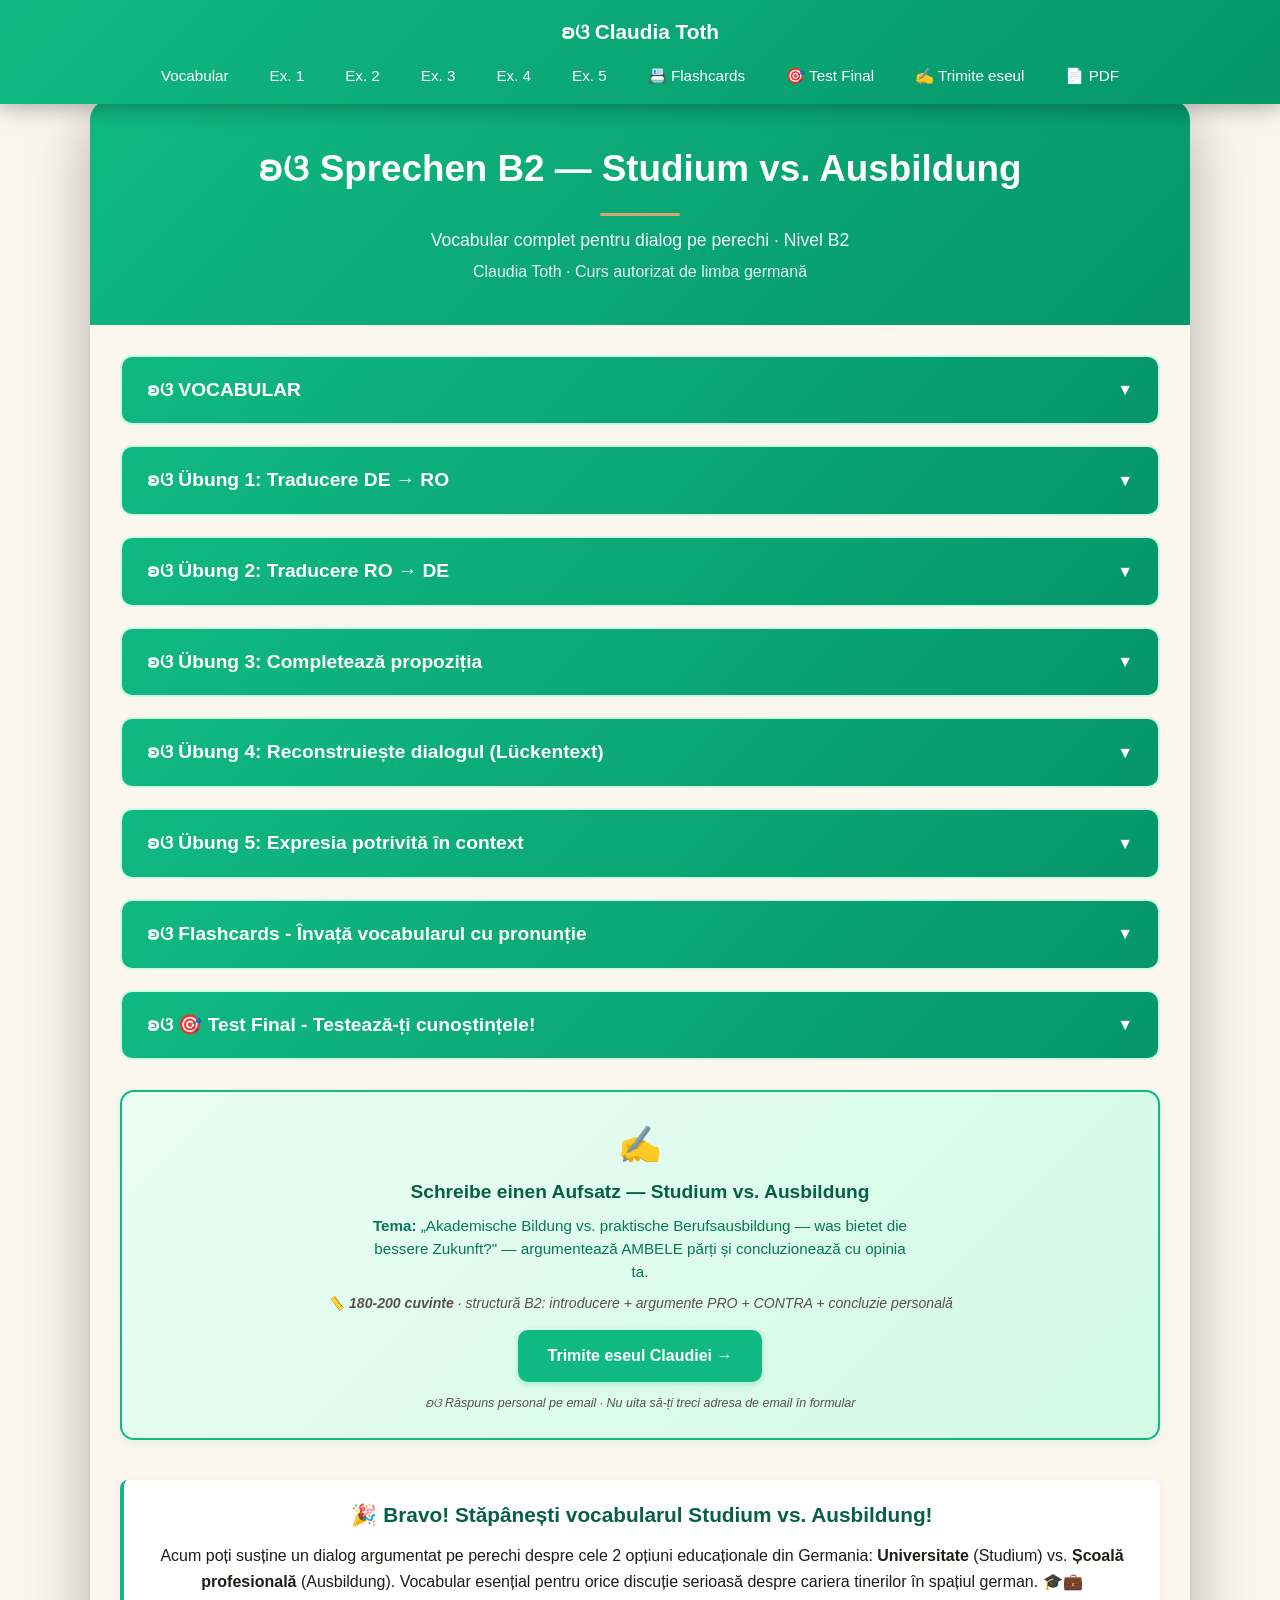
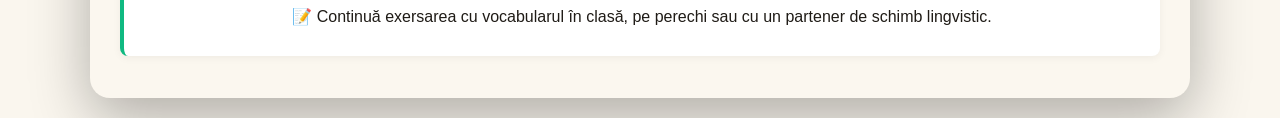
<file: index.html>
<!DOCTYPE html>
<html lang="ro">
<head>
    <meta charset="UTF-8">
    <meta name="robots" content="noindex, nofollow">
    <meta name="viewport" content="width=device-width, initial-scale=1.0">
    <title>Sprechen B2 — Studium vs. Ausbildung · Claudia Toth</title>
    <meta property="og:title" content="Sprechen B2 — Studium vs. Ausbildung · Vocabular pentru dialog · Claudia Toth">
    <meta property="og:description" content="Vocabular complet pentru dialogul pe perechi B2: universitate vs. școală profesională · Claudia Toth">
    <meta property="og:type" content="website">
    <meta property="og:locale" content="ro_RO">
    <meta name="description" content="Sprechen B2: Studium vs. Ausbildung — vocabular bilingv + exerciții · Claudia Toth">
    <link rel="stylesheet" href="styles.css">
</head>
<body>
    <nav class="navbar">
        <a href="#top" class="navbar-logo">ʚଓ Claudia Toth</a>
        <ul class="navbar-menu">
            <li><a href="#teorie" onclick="openSection(0)">Vocabular</a></li>
            <li><a href="#ex1" onclick="openSection(1)">Ex. 1</a></li>
            <li><a href="#ex2" onclick="openSection(2)">Ex. 2</a></li>
            <li><a href="#ex3" onclick="openSection(3)">Ex. 3</a></li>
            <li><a href="#ex4" onclick="openSection(4)">Ex. 4</a></li>
            <li><a href="#ex5" onclick="openSection(5)">Ex. 5</a></li>
            <li><a href="#flashcards" onclick="openSection(6)">📇 Flashcards</a></li>
            <li><a href="#final-test" onclick="openSection(7)">🎯 Test Final</a></li>
            <li><a href="https://forms.gle/R8YkR8Rx1B443JTi8" target="_blank" rel="noopener noreferrer">✍️ Trimite eseul</a></li>
            <li><a href="studium-vs-ausbildung.pdf" download>📄 PDF</a></li>
        </ul>
    </nav>

    <div class="container" id="top">
        <div class="header">
            <h1>ʚଓ Sprechen B2 — Studium vs. Ausbildung</h1>
            <p class="subtitle">Vocabular complet pentru dialog pe perechi · Nivel B2</p>
            <p>Claudia Toth · Curs autorizat de limba germană</p>
        </div>

        <div class="content">
            <div class="section" id="teorie">
                <div class="section-header" onclick="toggleMainSection(0)">
                    <h3>ʚଓ VOCABULAR</h3>
                    <span class="arrow">▼</span>
                </div>
                <div class="section-content" id="main-section-0">
                    <div id="theory-container"></div>
                </div>
            </div>

            <div class="section" id="ex1">
                <div class="section-header" onclick="toggleMainSection(1)">
                    <h3>ʚଓ Übung 1: Traducere DE → RO</h3>
                    <span class="arrow">▼</span>
                </div>
                <div class="section-content" id="main-section-1">
                    <div id="ex1-container"></div>
                    <div class="btn-container">
                        <button class="btn btn-check" onclick="checkExercise(1)">✓ Verifica</button>
                        <button class="btn btn-reset" onclick="resetExercise(1)">↻ Reseteaza</button>
                    </div>
                    <div class="score" id="score-1"></div>
                </div>
            </div>

            <div class="section" id="ex2">
                <div class="section-header" onclick="toggleMainSection(2)">
                    <h3>ʚଓ Übung 2: Traducere RO → DE</h3>
                    <span class="arrow">▼</span>
                </div>
                <div class="section-content" id="main-section-2">
                    <div id="ex2-container"></div>
                    <div class="btn-container">
                        <button class="btn btn-check" onclick="checkExercise(2)">✓ Verifica</button>
                        <button class="btn btn-reset" onclick="resetExercise(2)">↻ Reseteaza</button>
                    </div>
                    <div class="score" id="score-2"></div>
                </div>
            </div>

            <div class="section" id="ex3">
                <div class="section-header" onclick="toggleMainSection(3)">
                    <h3>ʚଓ Übung 3: Completează propoziția</h3>
                    <span class="arrow">▼</span>
                </div>
                <div class="section-content" id="main-section-3">
                    <div id="ex3-container"></div>
                    <div class="btn-container">
                        <button class="btn btn-check" onclick="checkExercise(3)">✓ Verifica</button>
                        <button class="btn btn-reset" onclick="resetExercise(3)">↻ Reseteaza</button>
                    </div>
                    <div class="score" id="score-3"></div>
                </div>
            </div>

            <div class="section" id="ex4">
                <div class="section-header" onclick="toggleMainSection(4)">
                    <h3>ʚଓ Übung 4: Reconstruiește dialogul (Lückentext)</h3>
                    <span class="arrow">▼</span>
                </div>
                <div class="section-content" id="main-section-4">
                    <div id="ex4-container"></div>
                    <div class="btn-container">
                        <button class="btn btn-check" onclick="checkExercise(4)">✓ Verifica</button>
                        <button class="btn btn-reset" onclick="resetExercise(4)">↻ Reseteaza</button>
                    </div>
                    <div class="score" id="score-4"></div>
                </div>
            </div>

            <div class="section" id="ex5">
                <div class="section-header" onclick="toggleMainSection(5)">
                    <h3>ʚଓ Übung 5: Expresia potrivită în context</h3>
                    <span class="arrow">▼</span>
                </div>
                <div class="section-content" id="main-section-5">
                    <div id="ex5-container"></div>
                    <div class="btn-container">
                        <button class="btn btn-check" onclick="checkExercise(5)">✓ Verifica</button>
                        <button class="btn btn-reset" onclick="resetExercise(5)">↻ Reseteaza</button>
                    </div>
                    <div class="score" id="score-5"></div>
                </div>
            </div>

            <div class="section" id="flashcards">
                <div class="section-header" onclick="toggleMainSection(6)">
                    <h3>ʚଓ Flashcards - Învață vocabularul cu pronunție</h3>
                    <span class="arrow">▼</span>
                </div>
                <div class="section-content" id="main-section-6">
                    <div id="flashcards-container"></div>
                </div>
            </div>

            <div class="section" id="final-test">
                <div class="section-header" onclick="toggleMainSection(7)">
                    <h3>ʚଓ 🎯 Test Final - Testează-ți cunoștințele!</h3>
                    <span class="arrow">▼</span>
                </div>
                <div class="section-content" id="main-section-7">
                    <div id="final-test-container"></div>
                </div>
            </div>

            <!-- ✍️ Schreiben — Aufsatz B2 (regula #18 — Google Form submit) -->
            <div style="background: linear-gradient(135deg, #ecfdf5 0%, #d1fae5 100%); border: 2px solid #10B981; border-radius: 14px; padding: 24px 22px; margin-top: 30px; text-align: center; box-shadow: 0 2px 8px rgba(16, 185, 129, 0.12);">
                <div style="font-size: 2.2rem; margin-bottom: 4px;">✍️</div>
                <h4 style="color: #065f46; font-size: 1.2rem; margin: 0 0 8px; font-weight: bold;">Schreibe einen Aufsatz — Studium vs. Ausbildung</h4>
                <p style="color: #047857; font-size: 0.95rem; margin: 0 0 8px; max-width: 540px; margin-left: auto; margin-right: auto; line-height: 1.5;">
                    <strong>Tema:</strong> „Akademische Bildung vs. praktische Berufsausbildung — was bietet die bessere Zukunft?" — argumentează AMBELE părți și concluzionează cu opinia ta.
                </p>
                <p style="color: #5A5147; font-size: 0.88rem; margin: 0 0 16px; font-style: italic;">
                    📏 <strong>180-200 cuvinte</strong> · structură B2: introducere + argumente PRO + CONTRA + concluzie personală
                </p>
                <a href="https://forms.gle/R8YkR8Rx1B443JTi8" target="_blank" rel="noopener noreferrer" style="display: inline-block; background: #10B981; color: white; padding: 13px 30px; border-radius: 10px; text-decoration: none; font-weight: bold; font-size: 1rem; box-shadow: 0 2px 6px rgba(16, 185, 129, 0.3); transition: all 0.2s;" onmouseover="this.style.background='#047857'; this.style.transform='translateY(-1px)';" onmouseout="this.style.background='#10B981'; this.style.transform='translateY(0)';">
                    Trimite eseul Claudiei →
                </a>
                <p style="color: #5A5147; font-size: 0.78rem; margin-top: 12px; font-style: italic;">
                    ʚଓ Răspuns personal pe email · Nu uita să-ți treci adresa de email în formular
                </p>
            </div>

            <div class="theory-box" style="text-align: center; margin-top: 40px;">
                <p style="font-size: 1.3rem; font-weight: bold; color: #065f46;">🎉 Bravo! Stăpânești vocabularul Studium vs. Ausbildung!</p>
                <p style="margin-top: 12px;">Acum poți susține un dialog argumentat pe perechi despre cele 2 opțiuni educaționale din Germania: <strong>Universitate</strong> (Studium) vs. <strong>Școală profesională</strong> (Ausbildung). Vocabular esențial pentru orice discuție serioasă despre cariera tinerilor în spațiul german. 🎓💼</p>
                <p style="margin-top: 10px;">📝 Continuă exersarea cu vocabularul în clasă, pe perechi sau cu un partener de schimb lingvistic.</p>
            </div>
        </div>
    </div>

    <script src="theory.js"></script>
    <script src="exercises.js"></script>
    <script src="flashcards.js"></script>
    <script src="final-test.js"></script>
    <script src="main.js"></script>
</body>
</html>
</file>
<file: styles.css>
/* ============================================
   CLAUDIA TOTH - NOMEN-VERB-VERBINDUNGEN
   Design verde profesional · Mobile responsive
   ============================================ */

* {
    margin: 0;
    padding: 0;
    box-sizing: border-box;
}

body {
    font-family: 'Segoe UI', Tahoma, Geneva, Verdana, sans-serif;
    background: #FAF6EE;
    line-height: 1.6;
    padding: 0;
    padding-top: 80px;
    min-height: 100vh;
    color: #1F1B16;
}

/* ============================================
   NAVIGATION BAR
   ============================================ */
.navbar {
    position: fixed;
    top: 0;
    left: 0;
    right: 0;
    background: linear-gradient(135deg, #10b981 0%, #059669 100%);
    padding: 15px 30px;
    box-shadow: 0 4px 20px rgba(0,0,0,0.3);
    z-index: 1000;
    display: flex;
    flex-direction: column;
    gap: 15px;
    align-items: center;
    justify-content: center;
}

.navbar-logo {
    color: white;
    font-size: 1.3rem;
    font-weight: bold;
    text-decoration: none;
}

.navbar-menu {
    display: flex;
    gap: 5px;
    list-style: none;
    align-items: center;
    flex-wrap: wrap;
    justify-content: center;
}

.navbar-menu a {
    color: white;
    text-decoration: none;
    padding: 10px 18px;
    border-radius: 8px;
    transition: all 0.3s;
    font-size: 0.95rem;
    font-weight: 500;
}

.navbar-menu a:hover {
    background: rgba(255,255,255,0.2);
    transform: translateY(-2px);
}

/* ============================================
   CONTAINER PRINCIPAL
   ============================================ */
.container {
    max-width: 1100px;
    margin: 20px auto;
    background: #FBF7EF;
    border-radius: 20px;
    box-shadow: 0 20px 60px rgba(0,0,0,0.3);
    overflow: hidden;
}

.header {
    background: linear-gradient(135deg, #10b981 0%, #059669 100%);
    color: white;
    padding: 40px 30px;
    text-align: center;
}

.header h1 {
    font-size: 2.3rem;
    margin-bottom: 10px;
}

.header .subtitle {
    font-size: 1.1rem;
    opacity: 0.95;
    margin-bottom: 5px;
}

.header p {
    font-size: 1rem;
    opacity: 0.9;
}

.content {
    padding: 30px;
}

/* ============================================
   SECȚIUNI (Teorie + Exerciții)
   ============================================ */
.section {
    margin-bottom: 20px;
    scroll-margin-top: 100px;
    border-radius: 12px;
    overflow: hidden;
    border: 2px solid #d1fae5;
}

.section-header {
    background: linear-gradient(135deg, #10b981 0%, #059669 100%);
    color: white;
    padding: 18px 25px;
    cursor: pointer;
    display: flex;
    justify-content: space-between;
    align-items: center;
    transition: all 0.3s;
}

.section-header:hover {
    background: linear-gradient(135deg, #059669 0%, #047857 100%);
}

.section-header h3 {
    font-size: 1.2rem;
}

.arrow {
    transition: transform 0.3s;
    font-size: 1rem;
}

.arrow.rotated {
    transform: rotate(180deg);
}

.section-content {
    display: none;
    padding: 25px;
    background: #FBF7EF;
}

.section-content.active {
    display: block;
    animation: fadeIn 0.4s ease-in-out;
}

@keyframes fadeIn {
    from { opacity: 0; transform: translateY(-5px); }
    to { opacity: 1; transform: translateY(0); }
}

/* ============================================
   SUB-SECȚIUNI (în Teorie)
   ============================================ */
.sub-section {
    margin-bottom: 12px;
    border-radius: 10px;
    overflow: hidden;
    border: 1px solid #a7f3d0;
    background: white;
}

.sub-section-header {
    background: #d1fae5;
    color: #065f46;
    padding: 12px 18px;
    cursor: pointer;
    display: flex;
    justify-content: space-between;
    align-items: center;
    font-weight: 600;
    transition: background 0.3s;
    gap: 10px;
}

.sub-section-header > span:first-child {
    flex: 1;
}

.sub-section-header:hover {
    background: #a7f3d0;
}

/* ============================================
   AUDIO PLAYER (Play / Stop la fiecare subtitlu)
   ============================================ */
.audio-player {
    display: flex;
    align-items: center;
}

.audio-btn {
    background: #10b981;
    color: white;
    border: none;
    width: 36px;
    height: 36px;
    border-radius: 50%;
    cursor: pointer;
    font-size: 0.9rem;
    transition: all 0.3s;
    display: flex;
    align-items: center;
    justify-content: center;
    padding: 0;
    box-shadow: 0 2px 6px rgba(16, 185, 129, 0.3);
}

.audio-btn:hover {
    background: #059669;
    transform: scale(1.1);
    box-shadow: 0 4px 10px rgba(16, 185, 129, 0.5);
}

.audio-btn:active {
    transform: scale(0.95);
}

.lesson-audio {
    display: flex;
    align-items: center;
    gap: 12px;
    margin-bottom: 18px;
    padding: 10px 14px;
    background: #FBF7EF;
    border-left: 4px solid #10b981;
    border-radius: 6px;
}

.lesson-audio-label {
    color: #065f46;
    font-weight: 600;
    font-size: 0.95rem;
}

.sub-arrow {
    transition: transform 0.3s;
}

.sub-arrow.rotated {
    transform: rotate(180deg);
}

.sub-section-content {
    display: none;
    padding: 18px;
    background: white;
}

.sub-section-content.active {
    display: block;
}

/* ============================================
   THEORY BOX
   ============================================ */
.theory-box {
    background: white;
    border-left: 4px solid #10b981;
    padding: 18px 22px;
    margin: 12px 0;
    border-radius: 8px;
    box-shadow: 0 2px 8px rgba(0,0,0,0.05);
}

.theory-box h4 {
    color: #065f46;
    margin-bottom: 10px;
    font-size: 1.1rem;
}

.theory-box p {
    margin-bottom: 8px;
}

.theory-box ul {
    margin-left: 20px;
    margin-top: 8px;
}

.theory-box li {
    margin-bottom: 6px;
}

/* Exemple în context */
.example-box {
    background: #ecfdf5;
    border: 1px dashed #10b981;
    padding: 12px 16px;
    border-radius: 8px;
    margin: 10px 0;
    font-style: italic;
}

.example-box .de {
    color: #065f46;
    font-weight: 600;
    font-style: normal;
}

.example-box .ro {
    color: #5A5147;
    font-size: 0.95rem;
    margin-top: 4px;
}

/* Tabele teorie */
.theory-table {
    width: 100%;
    border-collapse: collapse;
    margin: 12px 0;
    background: white;
    border-radius: 8px;
    overflow: hidden;
    box-shadow: 0 2px 6px rgba(0,0,0,0.05);
}

.theory-table th {
    background: #10b981;
    color: white;
    padding: 12px;
    text-align: left;
    font-weight: 600;
}

.theory-table td {
    padding: 10px 12px;
    border-bottom: 1px solid #d1fae5;
}

.theory-table tr:last-child td {
    border-bottom: none;
}

.theory-table tr:nth-child(even) {
    background: #FBF7EF;
}

.theory-table .verb {
    color: #059669;
    font-weight: bold;
}

.theory-table .nomen {
    color: #065f46;
    font-weight: 600;
}

.theory-table .ro-text {
    color: #5A5147;
    font-style: italic;
    font-size: 0.95rem;
}

/* ============================================
   GRAMMAR TABLE — pentru tabele conjugare/expresii cu spațiu generos
   ============================================ */
.grammar-table {
    width: 100%;
    border-collapse: separate;
    border-spacing: 0;
    margin: 14px 0;
    background: white;
    border-radius: 8px;
    overflow: hidden;
    box-shadow: 0 1px 3px rgba(16, 185, 129, 0.1);
    table-layout: auto;
}

.grammar-table th {
    background: #10b981;
    color: white;
    padding: 12px 16px;
    text-align: left;
    font-weight: 600;
    white-space: nowrap;
    vertical-align: top;
}

.grammar-table td {
    padding: 12px 16px;
    border-bottom: 1px solid #d1fae5;
    vertical-align: top;
    line-height: 1.5;
}

.grammar-table tr:last-child td {
    border-bottom: none;
}

.grammar-table tr:nth-child(even) {
    background: #FBF7EF;
}

/* Prima coloană (Pronume / Expresie) — nu se rupe pe 2 rânduri */
.grammar-table td:first-child {
    white-space: nowrap;
    padding-right: 22px;
}

/* Pe mobil — păstrăm padding generos */
@media (max-width: 600px) {
    .grammar-table {
        font-size: 0.9rem;
    }
    .grammar-table th,
    .grammar-table td {
        padding: 10px 12px;
    }
    .grammar-table td:first-child {
        padding-right: 14px;
    }
}

/* ============================================
   EXERCIȚII
   ============================================ */
.exercise-instruction {
    background: #F5F0E8;
    border-left: 4px solid #D4A574;
    padding: 12px 18px;
    margin-bottom: 18px;
    border-radius: 8px;
    color: #5A5147;
}

.exercise-item {
    background: white;
    padding: 15px 18px;
    margin-bottom: 12px;
    border-radius: 10px;
    display: flex;
    align-items: flex-start;
    gap: 12px;
    flex-wrap: wrap;
    box-shadow: 0 2px 6px rgba(0,0,0,0.05);
}

.exercise-number {
    background: #10b981;
    color: white;
    width: 30px;
    height: 30px;
    border-radius: 50%;
    display: flex;
    align-items: center;
    justify-content: center;
    font-weight: bold;
    flex-shrink: 0;
    font-size: 0.9rem;
}

.input-group {
    flex: 1;
    min-width: 200px;
    display: flex;
    flex-direction: column;
    gap: 6px;
}

.input-group label {
    color: #1F1B16;
    font-size: 1rem;
    line-height: 1.5;
}

.input-group .nomen-highlight {
    color: #065f46;
    font-weight: bold;
    background: #d1fae5;
    padding: 2px 8px;
    border-radius: 5px;
}

.input-group input[type="text"],
.input-group select {
    padding: 10px 14px;
    border: 2px solid #d1fae5;
    border-radius: 8px;
    font-size: 1rem;
    font-family: inherit;
    transition: all 0.3s;
    background: white;
}

.input-group input[type="text"]:focus,
.input-group select:focus {
    outline: none;
    border-color: #10b981;
    box-shadow: 0 0 0 3px rgba(16, 185, 129, 0.15);
}

/* Multiple choice */
.mc-options {
    display: flex;
    flex-direction: column;
    gap: 8px;
    margin-top: 8px;
}

.mc-option {
    display: flex;
    align-items: center;
    gap: 10px;
    padding: 8px 12px;
    border-radius: 8px;
    transition: background 0.2s;
    cursor: pointer;
}

.mc-option:hover {
    background: #FBF7EF;
}

.mc-option input[type="radio"] {
    cursor: pointer;
    width: 18px;
    height: 18px;
    accent-color: #10b981;
}

.mc-option label {
    cursor: pointer;
    flex: 1;
}

/* Feedback */
.feedback {
    width: 100%;
    margin-top: 8px;
    padding: 0;
    font-size: 0.95rem;
    border-radius: 6px;
    transition: all 0.3s;
}

.feedback.correct {
    background: #d1fae5;
    color: #065f46;
    padding: 10px 14px;
    border-left: 3px solid #10b981;
}

.feedback.incorrect {
    background: #fee2e2;
    color: #991b1b;
    padding: 10px 14px;
    border-left: 3px solid #ef4444;
}

.feedback.correct::before {
    content: "✓ Richtig! ";
    font-weight: bold;
}

.feedback.incorrect::before {
    content: "✗ Falsch. ";
    font-weight: bold;
}

/* ============================================
   BUTOANE
   ============================================ */
.btn-container {
    display: flex;
    gap: 15px;
    justify-content: center;
    margin: 30px 0;
    flex-wrap: wrap;
}

.btn {
    padding: 14px 32px;
    border: none;
    border-radius: 10px;
    font-size: 1rem;
    font-weight: 600;
    cursor: pointer;
    transition: all 0.3s;
    font-family: inherit;
}

.btn-check {
    background: linear-gradient(135deg, #10b981 0%, #059669 100%);
    color: white;
}

.btn-check:hover {
    transform: translateY(-2px);
    box-shadow: 0 8px 20px rgba(16, 185, 129, 0.4);
}

.btn-reset {
    background: #5A5147;
    color: white;
}

.btn-reset:hover {
    background: #433d35;
    transform: translateY(-2px);
    box-shadow: 0 8px 20px rgba(107, 114, 128, 0.4);
}

/* ============================================
   SCOR
   ============================================ */
.score {
    display: none;
    background: linear-gradient(135deg, #10b981 0%, #059669 100%);
    color: white;
    padding: 25px;
    border-radius: 12px;
    text-align: center;
    margin: 20px 0;
    scroll-margin-top: 100px;
}

.score.show {
    display: block;
    animation: fadeIn 0.5s;
}

.score-value {
    font-size: 2rem;
    font-weight: bold;
    margin-bottom: 10px;
}

.score-message {
    font-size: 1.1rem;
}

/* ============================================
   FLASHCARDS
   ============================================ */
.flashcard-counter {
    text-align: center;
    margin-bottom: 15px;
    color: #065f46;
    font-weight: 600;
}

.flashcard {
    background: white;
    border-radius: 16px;
    padding: 50px 30px;
    min-height: 220px;
    display: flex;
    align-items: center;
    justify-content: center;
    text-align: center;
    cursor: pointer;
    box-shadow: 0 4px 15px rgba(0,0,0,0.1);
    transition: transform 0.3s;
    position: relative;
    border: 3px solid #10b981;
}

.flashcard:hover {
    transform: scale(1.02);
}

.flashcard-content {
    width: 100%;
}

.flashcard .de {
    font-size: 1.8rem;
    color: #065f46;
    font-weight: bold;
    margin-bottom: 10px;
}

.flashcard .ro {
    font-size: 1.2rem;
    color: #5A5147;
    font-style: italic;
    display: none;
}

.flashcard.flipped .ro {
    display: block;
    animation: fadeIn 0.3s;
}

.flashcard-hint {
    position: absolute;
    bottom: 12px;
    left: 0;
    right: 0;
    color: #8a8175;
    font-size: 0.85rem;
}

.flashcard-audio-btn {
    position: absolute;
    top: 15px;
    right: 15px;
    background: #10b981;
    color: white;
    border: none;
    width: 40px;
    height: 40px;
    border-radius: 50%;
    font-size: 1.2rem;
    cursor: pointer;
    transition: all 0.3s;
    display: flex;
    align-items: center;
    justify-content: center;
}

.flashcard-audio-btn:hover {
    background: #059669;
    transform: scale(1.1);
}

.flashcard-controls {
    display: flex;
    justify-content: space-between;
    gap: 15px;
    margin-top: 20px;
}

.flashcard-btn {
    flex: 1;
    background: linear-gradient(135deg, #10b981 0%, #059669 100%);
    color: white;
    padding: 12px;
    border: none;
    border-radius: 8px;
    cursor: pointer;
    font-size: 1rem;
    font-weight: 600;
    transition: all 0.3s;
    font-family: inherit;
}

.flashcard-btn:hover {
    transform: translateY(-2px);
    box-shadow: 0 4px 12px rgba(16, 185, 129, 0.4);
}

.flashcard-btn:disabled {
    background: #d1d5db;
    cursor: not-allowed;
    transform: none;
    box-shadow: none;
}

/* ============================================
   MOBILE RESPONSIVE
   ============================================ */
@media (max-width: 768px) {
    body {
        padding: 0;
        padding-top: 140px;
    }

    .navbar {
        padding: 15px;
    }

    .navbar-menu a {
        padding: 8px 12px;
        font-size: 0.85rem;
    }

    .container {
        margin: 10px;
        border-radius: 12px;
    }

    .header h1 {
        font-size: 1.6rem;
    }

    .header .subtitle {
        font-size: 0.95rem;
    }

    .content {
        padding: 15px;
    }

    .section-header h3 {
        font-size: 1rem;
    }

    .exercise-item {
        padding: 12px;
    }

    .input-group {
        min-width: 100%;
    }

    .btn {
        padding: 12px 24px;
        font-size: 0.95rem;
    }

    .flashcard {
        padding: 35px 20px;
        min-height: 180px;
    }

    .flashcard .de {
        font-size: 1.4rem;
    }

    .flashcard .ro {
        font-size: 1rem;
    }

    .theory-table,
    .grammar-table {
        font-size: 0.9rem;
        display: block;
        overflow-x: auto;
        white-space: nowrap;
        -webkit-overflow-scrolling: touch;
        max-width: 100%;
        scrollbar-width: thin;
        scrollbar-color: #D4A574 #F5F0E8;
        background-image: linear-gradient(to right, transparent calc(100% - 32px), rgba(212, 165, 116, 0.28) 100%);
        background-attachment: local;
        background-repeat: no-repeat;
    }

    .theory-table::-webkit-scrollbar,
    .grammar-table::-webkit-scrollbar {
        height: 6px;
    }
    .theory-table::-webkit-scrollbar-track,
    .grammar-table::-webkit-scrollbar-track {
        background: #F5F0E8;
        border-radius: 3px;
    }
    .theory-table::-webkit-scrollbar-thumb,
    .grammar-table::-webkit-scrollbar-thumb {
        background: #D4A574;
        border-radius: 3px;
    }

    .theory-table::before,
    .grammar-table::before {
        content: '👈 Glisează lateral pentru toate coloanele 👉';
        display: block;
        background: #F5F0E8;
        color: #5A5147;
        padding: 6px 10px;
        font-size: 0.72rem;
        text-align: center;
        font-style: italic;
        border-radius: 6px 6px 0 0;
        white-space: nowrap;
        border-bottom: 1px solid #D4A574;
        position: sticky;
        left: 0;
    }

    .theory-table th,
    .theory-table td,
    .grammar-table th,
    .grammar-table td {
        padding: 8px;
    }
}

/* ============================================
   TRADUCERI ROMÂNĂ sub fiecare propoziție germană
   Permanent vizibile sub tabelele de teorie
   ============================================ */
.ro-translation {
    display: inline-block;
    color: #5A5147;
    font-style: italic;
    font-size: 0.88rem;
    font-weight: normal;
    line-height: 1.4;
    margin-top: 4px;
    padding-left: 8px;
    border-left: 2px solid #D4A574;
}

/* ============================================
   TEST FINAL - Wizard Style
   ============================================ */

/* Intro section */
.test-intro {
    background: white;
    padding: 30px;
    border-radius: 12px;
    text-align: center;
    box-shadow: 0 2px 8px rgba(0,0,0,0.05);
}

.test-intro h3 {
    color: #065f46;
    font-size: 1.5rem;
    margin-bottom: 15px;
}

.test-intro p {
    color: #1F1B16;
    margin-bottom: 15px;
}

.test-info-list {
    list-style: none;
    padding: 0;
    margin: 20px auto;
    max-width: 500px;
    text-align: left;
}

.test-info-list li {
    padding: 8px 0;
    color: #1F1B16;
}

.btn-large {
    padding: 16px 40px !important;
    font-size: 1.1rem !important;
    margin-top: 15px;
}

/* Wizard - container principal */
.test-wizard {
    background: white;
    padding: 30px;
    border-radius: 12px;
    box-shadow: 0 2px 8px rgba(0,0,0,0.05);
}

/* Progress bar */
.test-progress {
    margin-bottom: 25px;
}

.test-progress-info {
    display: flex;
    justify-content: space-between;
    margin-bottom: 10px;
    font-weight: 600;
    color: #065f46;
    flex-wrap: wrap;
    gap: 10px;
}

.test-progress-bar {
    height: 12px;
    background: #d1fae5;
    border-radius: 6px;
    overflow: hidden;
}

.test-progress-fill {
    height: 100%;
    background: linear-gradient(90deg, #10b981 0%, #059669 100%);
    transition: width 0.4s ease;
    border-radius: 6px;
    box-shadow: 0 0 8px rgba(16, 185, 129, 0.4);
}

/* Întrebarea curentă */
.test-question {
    background: #FBF7EF;
    padding: 25px;
    border-radius: 10px;
    margin-bottom: 20px;
    border: 2px solid #d1fae5;
}

.test-question-label {
    color: #065f46;
    font-weight: 600;
    font-size: 1.05rem;
    margin-bottom: 15px;
}

.test-question-content {
    font-size: 1.15rem;
    color: #1F1B16;
    line-height: 1.8;
    margin-bottom: 12px;
}

.test-blank {
    background: #F5F0E8;
    padding: 4px 16px;
    border-radius: 6px;
    border: 2px dashed #D4A574;
    color: #5A5147;
    font-weight: bold;
    margin-right: 8px;
}

.test-translation {
    display: block;
    color: #5A5147;
    font-style: italic;
    margin: 10px 0;
    font-size: 0.95rem;
}

.test-ro-text {
    background: #F5F0E8;
    padding: 15px;
    border-radius: 8px;
    border-left: 4px solid #D4A574;
    color: #5A5147;
    font-weight: 500;
}

.test-input {
    width: 100%;
    padding: 12px 16px;
    border: 2px solid #d1fae5;
    border-radius: 8px;
    font-size: 1.05rem;
    font-family: inherit;
    transition: all 0.3s;
    background: white;
    margin-top: 10px;
}

.test-input:focus {
    outline: none;
    border-color: #10b981;
    box-shadow: 0 0 0 3px rgba(16, 185, 129, 0.15);
}

.test-mc {
    margin-top: 15px;
}

.test-mc .mc-option {
    background: white;
    padding: 12px 16px;
    border-radius: 8px;
    margin-bottom: 8px;
    border: 2px solid #d1fae5;
    transition: all 0.2s;
}

.test-mc .mc-option:hover {
    border-color: #10b981;
    background: #FBF7EF;
}

/* Controale wizard */
.test-controls {
    display: flex;
    gap: 12px;
    justify-content: space-between;
    margin-top: 25px;
    flex-wrap: wrap;
}

.btn-secondary {
    background: #5A5147;
    color: white;
}

.btn-secondary:hover {
    background: #433d35;
    transform: translateY(-2px);
    box-shadow: 0 4px 12px rgba(107, 114, 128, 0.4);
}

.btn:disabled {
    opacity: 0.5;
    cursor: not-allowed;
    transform: none !important;
    box-shadow: none !important;
}

/* Buton ÎNAPOI LA TEORIE */
.btn-back {
    background: linear-gradient(135deg, #5A5147 0%, #433d35 100%);
    color: white;
}

.btn-back:hover {
    transform: translateY(-2px);
    box-shadow: 0 8px 20px rgba(90, 81, 71, 0.4);
}

.test-back-top {
    margin-bottom: 20px;
}

/* REZULTATE */
.test-results {
    background: white;
    padding: 30px;
    border-radius: 12px;
    box-shadow: 0 2px 8px rgba(0,0,0,0.05);
}

.test-result-card {
    text-align: center;
    padding: 30px;
    border-radius: 16px;
    margin-bottom: 25px;
}

.test-result-card.passed {
    background: linear-gradient(135deg, #10b981 0%, #059669 100%);
    color: white;
}

.test-result-card.failed {
    background: linear-gradient(135deg, #ef4444 0%, #dc2626 100%);
    color: white;
}

.test-result-emoji {
    font-size: 4rem;
    margin-bottom: 10px;
}

.test-result-badge {
    font-size: 1.3rem;
    font-weight: bold;
    letter-spacing: 2px;
    margin-bottom: 15px;
    opacity: 0.95;
}

.test-result-score {
    font-size: 3rem;
    font-weight: bold;
    margin-bottom: 5px;
}

.test-result-percentage {
    font-size: 2.5rem;
    font-weight: bold;
    margin-bottom: 20px;
    opacity: 0.9;
}

.test-result-message {
    font-size: 1rem;
    line-height: 1.6;
    max-width: 550px;
    margin: 0 auto;
    padding: 0 15px;
}

.pass-mark, .fail-mark {
    margin-top: 20px;
    padding: 12px;
    background: rgba(255,255,255,0.2);
    border-radius: 8px;
    font-weight: 600;
    font-size: 0.95rem;
}

/* Stats categorii */
.test-stats {
    background: #FBF7EF;
    padding: 20px;
    border-radius: 10px;
    margin-bottom: 20px;
    border-left: 4px solid #10b981;
}

.test-stats h4 {
    color: #065f46;
    margin-bottom: 12px;
}

.test-stats ul {
    list-style: none;
    padding: 0;
}

.test-stats li {
    padding: 8px 0;
    border-bottom: 1px solid #d1fae5;
    color: #1F1B16;
}

.test-stats li:last-child {
    border-bottom: none;
}

/* Greșeli */
.test-mistakes {
    background: #fef2f2;
    padding: 20px;
    border-radius: 10px;
    margin-bottom: 20px;
    border-left: 4px solid #ef4444;
}

.test-mistakes h4 {
    color: #991b1b;
    margin-bottom: 15px;
}

.mistake-item {
    background: white;
    padding: 12px 15px;
    border-radius: 8px;
    margin-bottom: 10px;
    line-height: 1.6;
}

/* Acțiuni finale */
.test-final-actions {
    display: flex;
    gap: 15px;
    justify-content: center;
    flex-wrap: wrap;
    margin-top: 25px;
}

/* Mobile responsive pentru test */
@media (max-width: 768px) {
    .test-intro,
    .test-wizard,
    .test-results {
        padding: 20px 15px;
    }
    
    .test-question {
        padding: 18px 15px;
    }
    
    .test-question-content {
        font-size: 1rem;
    }
    
    .test-result-emoji {
        font-size: 3rem;
    }
    
    .test-result-score {
        font-size: 2.2rem;
    }
    
    .test-result-percentage {
        font-size: 1.8rem;
    }
    
    .test-controls {
        flex-direction: column;
    }
    
    .test-controls .btn {
        width: 100%;
    }
}

/* ============================================
   A1.1 — Stiluri pentru personaje și dialoguri
   ============================================ */

/* Cast banner (toate 6 personajele la început de lecție) */
.cast-banner {
    background: linear-gradient(135deg, #ecfdf5 0%, #d1fae5 100%);
    border: 2px solid #10B981;
    border-radius: 12px;
    padding: 16px;
    margin: 20px 0;
    text-align: center;
}
.cast-banner h4 {
    color: #065f46;
    margin: 0 0 12px;
    font-size: 1.1rem;
}
.cast-grid {
    display: grid;
    grid-template-columns: repeat(6, 1fr);
    gap: 8px;
    max-width: 720px;
    margin: 0 auto;
}
.cast-card {
    background: #fff;
    border-radius: 8px;
    padding: 8px 4px;
    text-align: center;
    box-shadow: 0 1px 3px rgba(0,0,0,0.06);
}
.cast-card img {
    width: 60px;
    height: 80px;
    object-fit: contain;
    display: block;
    margin: 0 auto 4px;
}
.cast-card .name {
    font-size: 0.7rem;
    font-weight: 700;
    color: #065f46;
    line-height: 1.2;
}
.cast-card .detail {
    font-size: 0.65rem;
    color: #5A5147;
    line-height: 1.2;
    margin-top: 2px;
}

/* Dialog box (mini-conversații Annette + Andreea) */
.dialog-box {
    background: #fff;
    border: 2px solid #10B981;
    border-radius: 12px;
    padding: 16px 18px;
    margin: 14px 0;
    box-shadow: 0 2px 6px rgba(16,185,129,0.08);
}
.dialog-line {
    display: flex;
    gap: 12px;
    margin: 10px 0;
    align-items: flex-start;
}
.dialog-avatar {
    flex-shrink: 0;
    width: 50px;
    height: 65px;
    object-fit: contain;
}
.dialog-bubble {
    flex: 1;
    background: #ecfdf5;
    border-radius: 12px;
    padding: 8px 14px;
    position: relative;
}
.dialog-bubble.right {
    background: #d1fae5;
}
.dialog-speaker {
    font-weight: 700;
    color: #065f46;
    font-size: 0.85rem;
    margin-bottom: 2px;
}
.dialog-text {
    font-size: 0.95rem;
    color: #1F1B16;
    line-height: 1.5;
}
.dialog-text .translation {
    display: block;
    color: #5A5147;
    font-style: italic;
    font-size: 0.82rem;
    margin-top: 3px;
}

/* Note from Andreea (co-narator) */
.andreea-note {
    background: #F5F0E8;
    border-left: 4px solid #D4A574;
    border-radius: 0 8px 8px 0;
    padding: 12px 16px;
    margin: 14px 0;
    display: flex;
    gap: 12px;
    align-items: flex-start;
}
.andreea-note-avatar {
    width: 44px;
    height: 56px;
    object-fit: contain;
    flex-shrink: 0;
}
.andreea-note-content {
    flex: 1;
}
.andreea-note-content .speaker {
    font-weight: 700;
    color: #5A5147;
    font-size: 0.85rem;
    margin-bottom: 4px;
}
.andreea-note-content .speaker::before {
    content: "💚 ";
}
.andreea-note-content .text {
    color: #5A5147;
    font-size: 0.92rem;
    font-style: italic;
    line-height: 1.55;
}

/* Personaj-card mic în exerciții (Wer ist das?) */
.persona-mini {
    display: inline-flex;
    flex-direction: column;
    align-items: center;
    gap: 4px;
    padding: 6px 10px;
    background: #ecfdf5;
    border: 1px solid #10B981;
    border-radius: 8px;
    cursor: pointer;
    transition: all 0.2s;
}
.persona-mini:hover {
    background: #d1fae5;
    transform: translateY(-2px);
}
.persona-mini img { width: 40px; height: 50px; object-fit: contain; }
.persona-mini .name { font-size: 0.75rem; font-weight: 700; color: #065f46; }

@media (max-width: 720px) {
    .cast-grid {
        grid-template-columns: repeat(3, 1fr);
    }
    .dialog-avatar { width: 40px; height: 52px; }
    .andreea-note-avatar { width: 36px; height: 46px; }
}

/* ===== REGULA 14 PATCH â€” touch scroll mobile (fix raportat 31 mai 2026) ===== */
@media (max-width: 768px) {
    .theory-table,
    .grammar-table {
        touch-action: pan-x !important;
        -webkit-overflow-scrolling: touch !important;
        overflow-x: auto !important;
    }
    /* Wrapper-ul (theory-box) nu trebuie sÄƒ blocheze scroll-ul */
    .theory-box {
        overflow: visible !important;
    }
    /* Verb cards la fel */
    .verb-card {
        overflow-x: auto !important;
        -webkit-overflow-scrolling: touch !important;
    }
}

/* ===== BRAND v2 — linie aurie 80x3px sub h1 (rebrand iunie 2026) ===== */
.header h1 { position: relative; }
.header h1::after {
    content: "";
    display: block;
    width: 80px;
    height: 3px;
    background: #D4A574;
    margin: 14px auto 0;
    border-radius: 2px;
}


/* ===== 👁 Traducere RO ascunsa (auto-verificare) - buton + reveal ===== */
.ro-toggle { display: inline-flex; align-items: center; justify-content: center; margin-left: 6px; padding: 0 6px; font-size: 0.9rem; line-height: 1.5; border: 1px solid #D4A574; background: #FBF7EF; color: #5A5147; border-radius: 6px; cursor: pointer; vertical-align: middle; transition: background 0.15s, color 0.15s; }
.ro-toggle:hover { background: #F5F0E8; }
.ro-toggle.active { background: #D4A574; color: #fff; border-color: #D4A574; }
.ro-reveal { display: none; color: #047857; font-style: italic; font-size: 0.95rem; }
.ro-reveal.show { display: inline; margin-left: 4px; }
.ro-reveal::before { content: ""; }
</file>
